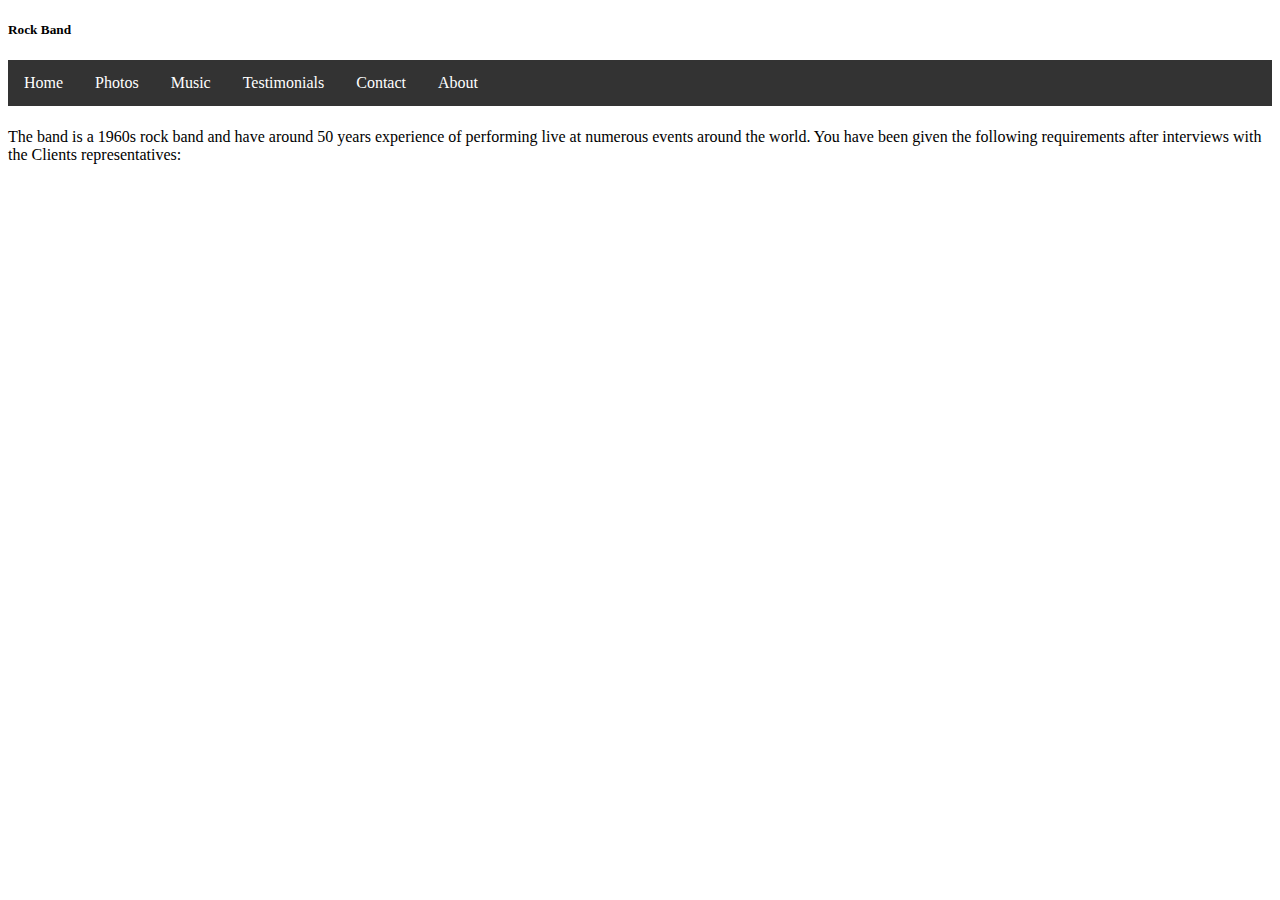
<file: About.html>
<!DOCTYPE html>
  <html>
      <head>
          <title>
              Rock Band website 
          </title>
             <link rel="stylesheet" href="https://stackpath.bootstrapcdn.com/bootstrap/4.1.3/css/bootstrap.min.css" integrity="sha384-MCw98/SFnGE8fJT3GXwEOngsV7Zt27NXFoaoApmYm81iuXoPkFOJwJ8ERdknLPMO" crossorigin="anonymous">
         <meta name="viewport" content="width=device-width, initial-scale=1.0">
               <link rel="icon" href="https://pre00.deviantart.net/b061/th/pre/f/2016/028/d/f/vector_icon_classic_sonic_set4_by_nibroc_rock-d9pordj.png" type="image/x-icon"/>
                      <link rel="stylesheet" type="text/css" href="assets/main.css">

      </head>
      <body>
          <!--code taken from the boostrap website example link :http://getbootstrap.com/docs/4.1/examples/pricing/-->
           <div class="d-flex flex-column flex-md-row align-items-center p-3 px-md-4 mb-3 bg-white border-bottom shadow-sm">
      <h5 class="my-0 mr-md-auto font-weight-normal">Rock Band </h5>
         <ul>
         <li><a class="active" href="./">Home</a></li>
         <li><a class="active" href="Photos.html">Photos</a></li>
         <li><a class="active" href="music.html">Music </a></li>
         <li><a class="active" href="fan.html">Testimonials</a></a></li>
         <li><a class="active" href="contact.html">Contact </a></a></li>
         <li><a class="active" href="About.html">About</a></li>
         


      </ul>
    </div>
    </div>
          <!--adding the header information here for the displaying the text-->
               <!-- <a class="btn btn-outline-primary" href="#">Signup </a>-- code for creating button in the boostrap-->
<div class="pricing-header px-3 py-3 pt-md-5 pb-md-4 mx-auto text-center">
      <h1 class="display-4"></h1>
      <p class="lead">The band is a 1960s rock band and have around 50 years experience of performing live at numerous events around the world. You have been given the following requirements after interviews with the Clients representatives:</p>
    </div>
    <!--social sharing buttons goes here-->
<!-- Go to www.addthis.com/dashboard to customize your tools -->
<script type="text/javascript" src="//s7.addthis.com/js/300/addthis_widget.js#pubid=ra-5bd747b0379707b6"></script>

<!-- ends here-->
         
          
          
          
          
          
      </body>
  </html>
</file>
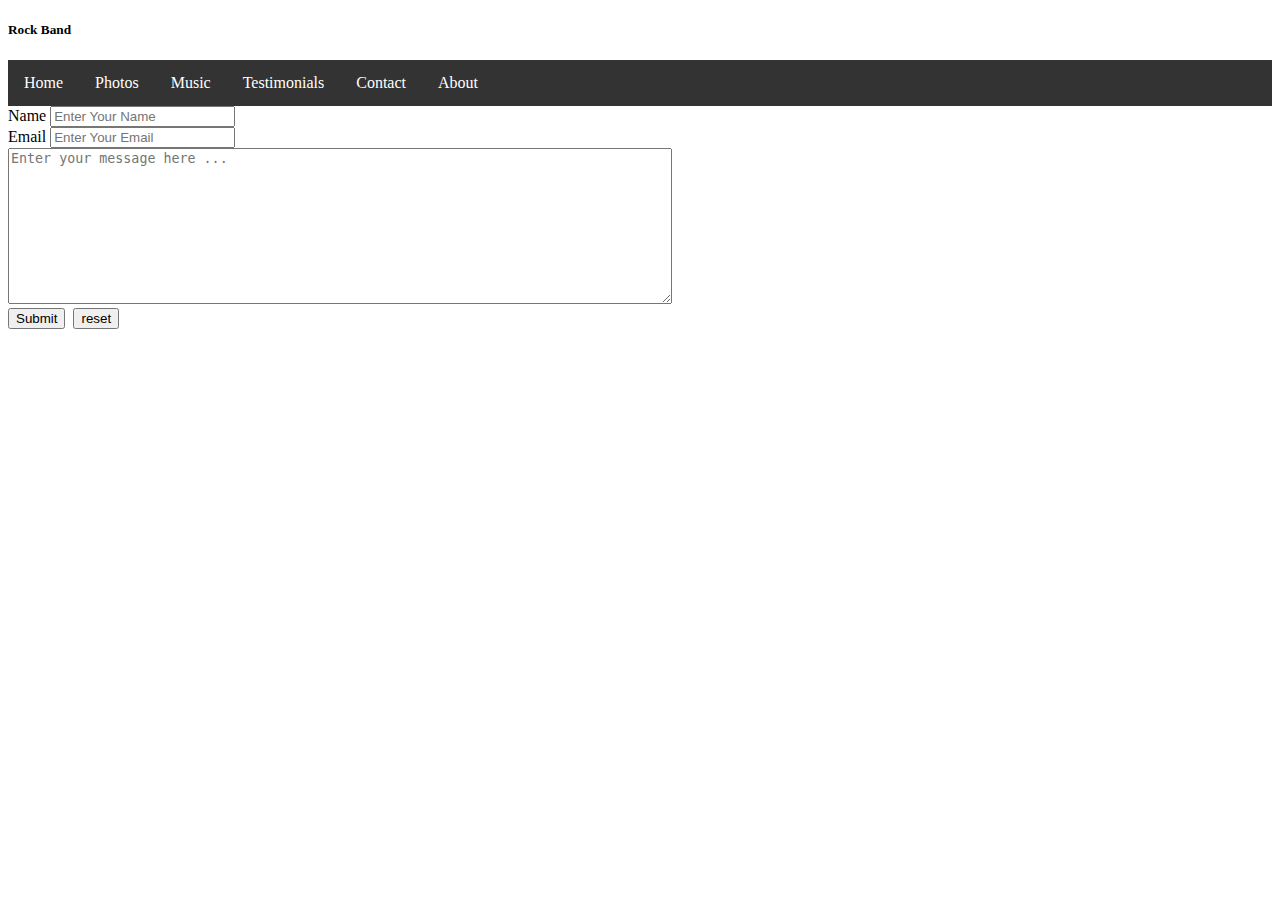
<file: contact.html>
<!DOCTYPE html>
  <html>
      <head>
          <title>
              Rock Band website 
          </title>
             <link rel="stylesheet" href="https://stackpath.bootstrapcdn.com/bootstrap/4.1.3/css/bootstrap.min.css" integrity="sha384-MCw98/SFnGE8fJT3GXwEOngsV7Zt27NXFoaoApmYm81iuXoPkFOJwJ8ERdknLPMO" crossorigin="anonymous">
             <link rel="stylesheet" href="https://ta-1.cdn-fullscreendirect.com/themes/10523/20180828_203643_10523_10063.css"/>
          <link rel="icon" href="https://pre00.deviantart.net/b061/th/pre/f/2016/028/d/f/vector_icon_classic_sonic_set4_by_nibroc_rock-d9pordj.png" type="image/x-icon"/>
                      <link rel="stylesheet" type="text/css" href="assets/main.css">

      </head>
      <body>
          <!--code taken from the boostrap website example link :http://getbootstrap.com/docs/4.1/examples/pricing/-->
           <div class="d-flex flex-column flex-md-row align-items-center p-3 px-md-4 mb-3 bg-white border-bottom shadow-sm">
      <h5 class="my-0 mr-md-auto font-weight-normal">Rock Band </h5>
        <ul>
         <li><a class="active" href="./">Home</a></li>
         <li><a class="active" href="Photos.html">Photos</a></li>
         <li><a class="active" href="music.html">Music </a></li>
         <li><a class="active" href="fan.html">Testimonials</a></a></li>
         <li><a class="active" href="contact.html">Contact </a></a></li>
         <li><a class="active" href="About.html">About</a></li>
         


      </ul>
    </div>
    </div>
          <!--Create a form where i can add the form details here go -->
       <form action="message.html" name="myForm" method="POST"/>
        <form class="form-inline">
             <div class="form-group">
          <label for="name">Name <input type="text" class="form-control" placeholder="Enter Your Name" name="name" value=""/></label>
         <br/>
         <label for="Email">Email <input type="text" class="form-control" placeholder="Enter Your Email" name="name" value=""/></label>
         <br/>
         <textarea cols="80" class="form-control" rows="10" placeholder="Enter your message here ..."></textarea>
         <br/>
         <input type="submit" name="submit" class="btn btn-ghost"/> &nbsp;<input type="reset" class="btn btn-ghost" value="reset"/>
          
          
          </div>
         </form>
        </form> 
        <!--form ends here -->
        
      </body>
  </html>
</file>
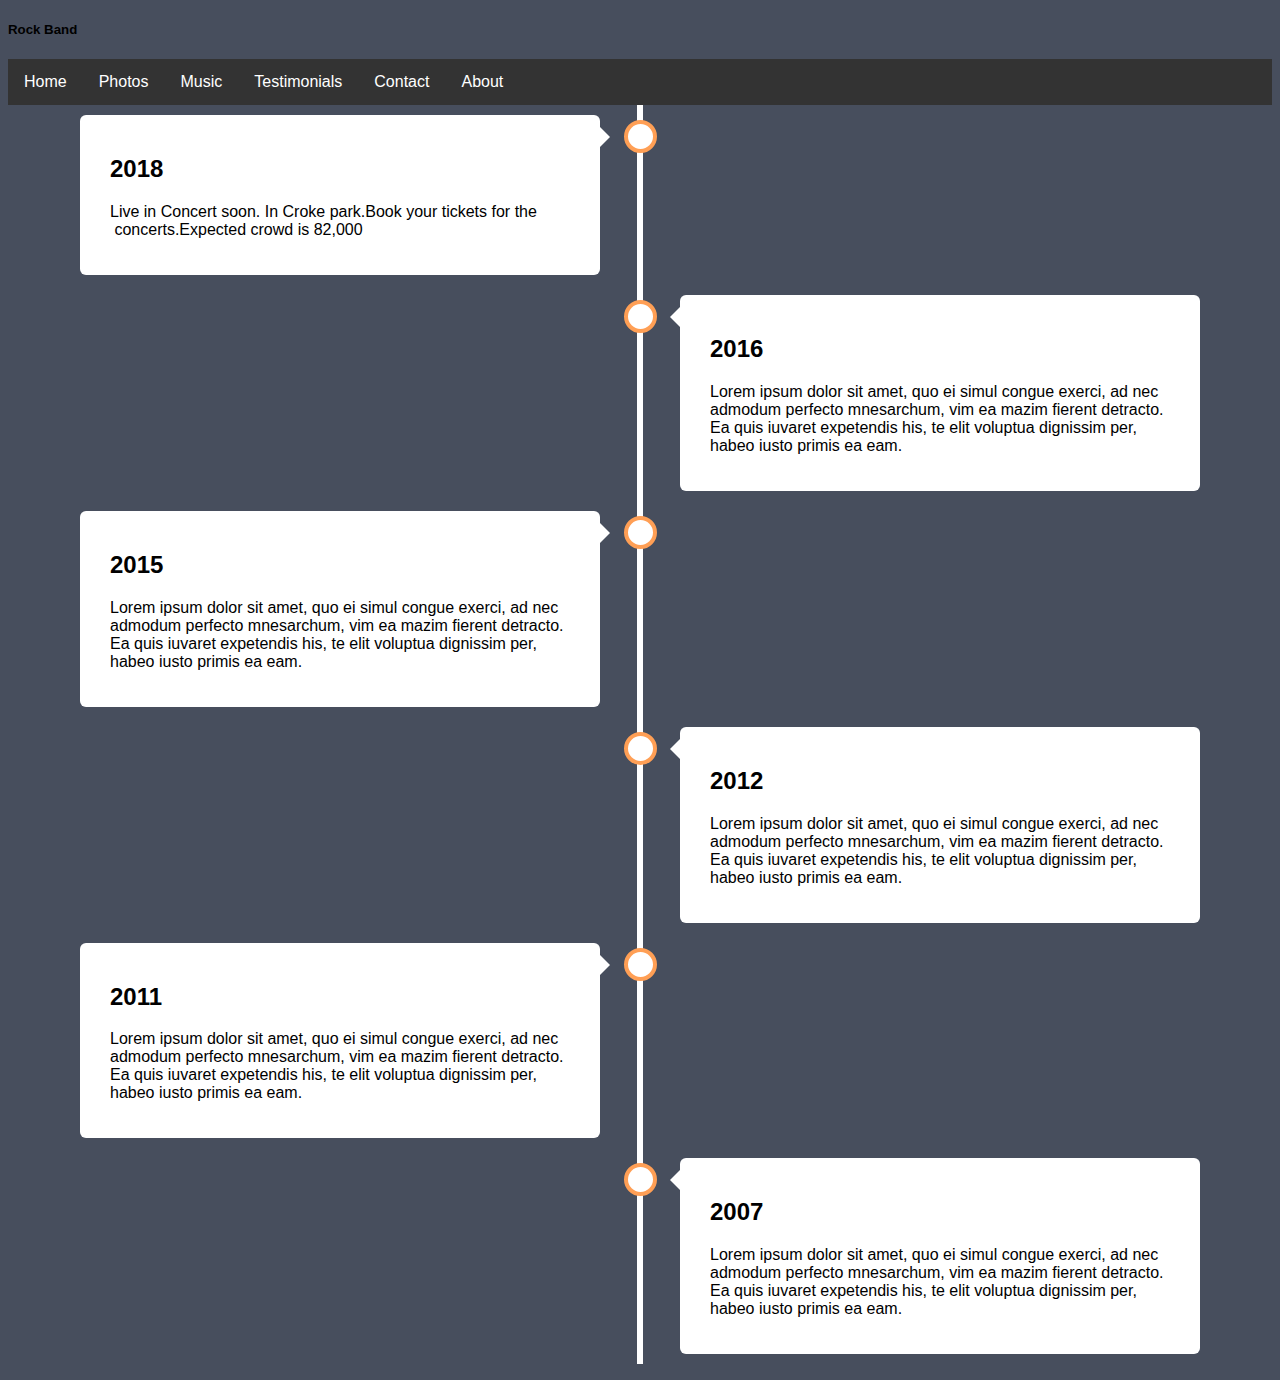
<file: Events.html>
<!DOCTYPE html>
  <html>
      <head>
          <title>
              Rock Band website 
          </title>
             <link rel="stylesheet" href="https://stackpath.bootstrapcdn.com/bootstrap/4.1.3/css/bootstrap.min.css" integrity="sha384-MCw98/SFnGE8fJT3GXwEOngsV7Zt27NXFoaoApmYm81iuXoPkFOJwJ8ERdknLPMO" crossorigin="anonymous">
             <link rel="stylesheet" href="https://ta-1.cdn-fullscreendirect.com/themes/10523/20180828_203643_10523_10063.css"/>
             <link rel="stylesheet" href="assets/style.css"/>
              <link rel="icon" href="https://pre00.deviantart.net/b061/th/pre/f/2016/028/d/f/vector_icon_classic_sonic_set4_by_nibroc_rock-d9pordj.png" type="image/x-icon"/>
                     <link rel="stylesheet" type="text/css" href="assets/main.css">

      </head>
      <body>
          <!--code taken from the boostrap website example link :http://getbootstrap.com/docs/4.1/examples/pricing/-->
           <div class="d-flex flex-column flex-md-row align-items-center p-3 px-md-4 mb-3 bg-white border-bottom shadow-sm">
      <h5 class="my-0 mr-md-auto font-weight-normal">Rock Band </h5>
       <ul>
         <li><a class="active" href="./">Home</a></li>
         <li><a class="active" href="Photos.html">Photos</a></li>
         <li><a class="active" href="music.html">Music </a></li>
         <li><a class="active" href="fan.html">Testimonials</a></a></li>
         <li><a class="active" href="contact.html">Contact </a></a></li>
         <li><a class="active" href="About.html">About</a></li>
         


      </ul>
    </div>
    </div>
          <!--adding the header information here for the displaying the text-->
               <!-- <a class="btn btn-outline-primary" href="#">Signup </a>-- code for creating button in the boostrap-->
 <!--the events list goes for the bands activity for the christmas and new year-->
 <!--this line of code has been taken from the w3schools link:https://www.w3schools.com/howto/tryit.asp?filename=tryhow_css_timeline-->
<div class="timeline">
  <div class="container left">
    <div class="content">
      <h2>2018</h2>
      <p>Live in Concert soon.    In Croke park.Book your tickets for the &nbspconcerts.Expected crowd is 82,000
      
      </p>
    </div>
  </div>
  <div class="container right">
    <div class="content">
      <h2>2016</h2>
      <p>Lorem ipsum dolor sit amet, quo ei simul congue exerci, ad nec admodum perfecto mnesarchum, vim ea mazim fierent detracto. Ea quis iuvaret expetendis his, te elit voluptua dignissim per, habeo iusto primis ea eam.</p>
    </div>
  </div>
  <div class="container left">
    <div class="content">
      <h2>2015</h2>
      <p>Lorem ipsum dolor sit amet, quo ei simul congue exerci, ad nec admodum perfecto mnesarchum, vim ea mazim fierent detracto. Ea quis iuvaret expetendis his, te elit voluptua dignissim per, habeo iusto primis ea eam.</p>
    </div>
  </div>
  <div class="container right">
    <div class="content">
      <h2>2012</h2>
      <p>Lorem ipsum dolor sit amet, quo ei simul congue exerci, ad nec admodum perfecto mnesarchum, vim ea mazim fierent detracto. Ea quis iuvaret expetendis his, te elit voluptua dignissim per, habeo iusto primis ea eam.</p>
    </div>
  </div>
  <div class="container left">
    <div class="content">
      <h2>2011</h2>
      <p>Lorem ipsum dolor sit amet, quo ei simul congue exerci, ad nec admodum perfecto mnesarchum, vim ea mazim fierent detracto. Ea quis iuvaret expetendis his, te elit voluptua dignissim per, habeo iusto primis ea eam.</p>
    </div>
  </div>
  <div class="container right">
    <div class="content">
      <h2>2007</h2>
      <p>Lorem ipsum dolor sit amet, quo ei simul congue exerci, ad nec admodum perfecto mnesarchum, vim ea mazim fierent detracto. Ea quis iuvaret expetendis his, te elit voluptua dignissim per, habeo iusto primis ea eam.</p>
    </div>
  </div>
</div> 
     <!--social sharing buttons goes here-->
<!-- Go to www.addthis.com/dashboard to customize your tools -->
<script type="text/javascript" src="//s7.addthis.com/js/300/addthis_widget.js#pubid=ra-5bd747b0379707b6"></script>

<!-- ends here-->     
          
          
          
          
          
          
          
          
      </p>
    </div>
          
      </body>
  </html>
</file>
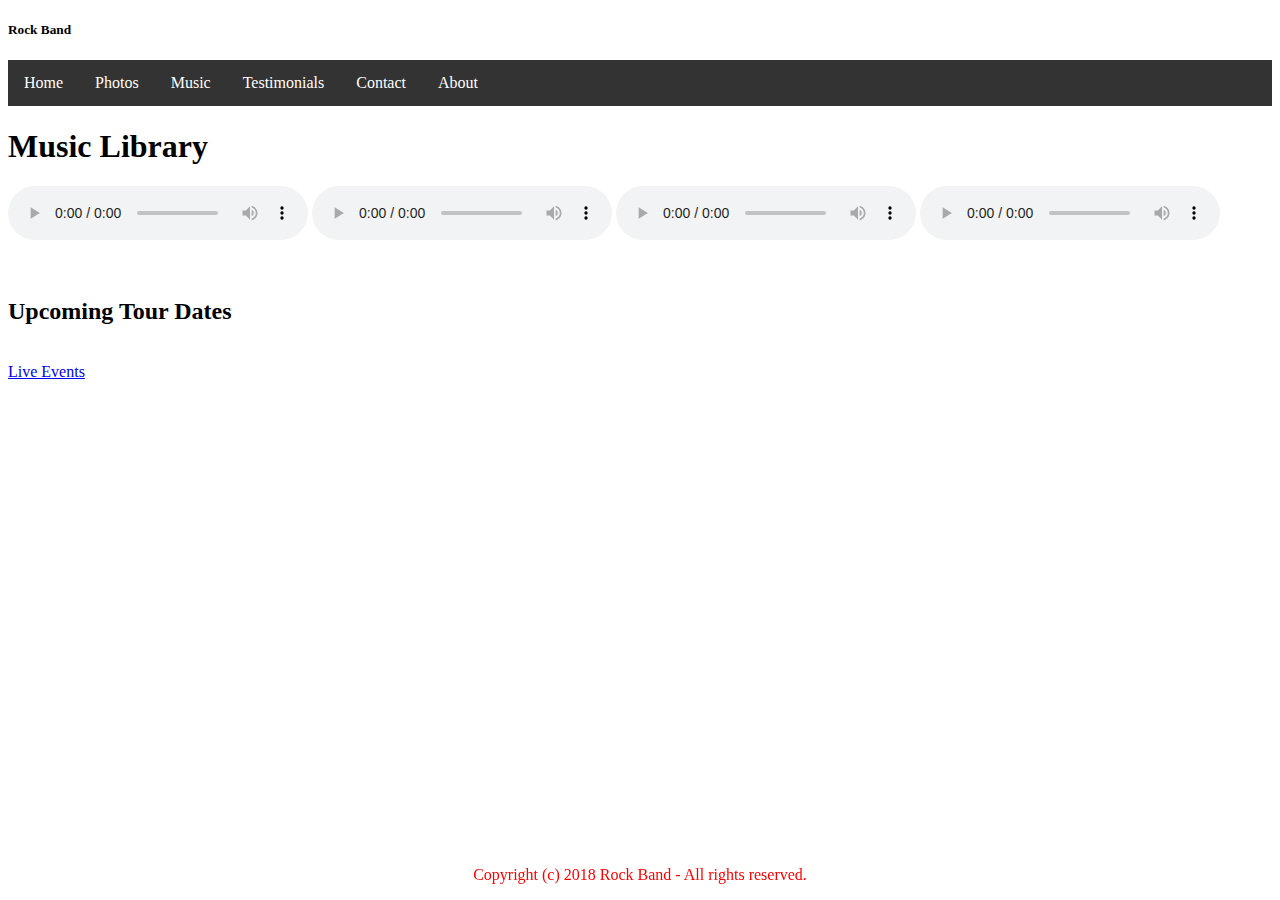
<file: music.html>
<!DOCTYPE html>
  <html>
      <head>
          <title>
              Rock Band website 
          </title>
             <link rel="stylesheet" href="https://stackpath.bootstrapcdn.com/bootstrap/4.1.3/css/bootstrap.min.css" integrity="sha384-MCw98/SFnGE8fJT3GXwEOngsV7Zt27NXFoaoApmYm81iuXoPkFOJwJ8ERdknLPMO" crossorigin="anonymous">
            <link rel="stylesheet" href="https://ta-1.cdn-fullscreendirect.com/themes/10523/20180828_203643_10523_10063.css"/>
        <link rel="stylesheet" type="text/css" href="assets/main.css">
      <link rel="icon" href="https://pre00.deviantart.net/b061/th/pre/f/2016/028/d/f/vector_icon_classic_sonic_set4_by_nibroc_rock-d9pordj.png" type="image/x-icon"/>
                     <link rel="stylesheet" type="text/css" href="assets/main.css">

    <meta name="viewport" content="width=device-width, initial-scale=1.0">
      </head>
      <body>
          <!--code taken from the boostrap website example link :http://getbootstrap.com/docs/4.1/examples/pricing/-->
           <!--navigation bar code goes here-->
           <div class="d-flex flex-column flex-md-row align-items-center p-3 px-md-4 mb-3 bg-white border-bottom shadow-sm">
   <div class='toggle'></div>
      <h5 class="my-0 mr-md-auto font-weight-normal">Rock Band </h5>

          <ul>
         <li><a class="active" href="./">Home</a></li>
         <li><a class="active" href="Photos.html">Photos</a></li>
         <li><a class="active" href="music.html">Music </a></li>
         <li><a class="active" href="fan.html">Testimonials</a></a></li>
         <li><a class="active" href="contact.html">Contact </a></a></li>
         <li><a class="active" href="About.html">About</a></li>
         


      </ul>
    </div>
    </div>

<script async src="https://static.addtoany.com/menu/page.js"></script>
<!-- AddToAny END -->
    </div>
  <!--end of the navigation bar-->
 
          <!--overview of the band here -->
<section id="tour">
    <div class="container">
      <h1 class="display-4"></h1>
      <!--list of he music library goes here-->
<h1>Music Library</h1>
      <p class="lead">

          <audio controls>
  <source src="https://github.com/Code-Institute-Org/project-assets/blob/master/stream-1/band-assets/audio/Clarksville.mp3" type="audio/ogg">
  </audio>
<audio controls>
  <source src="https://github.com/Code-Institute-Org/project-assets/blob/master/stream-1/band-assets/audio/DaydreamBeliever.mp3" type="audio/ogg">
  </audio>
<audio controls>
  <source src="https://github.com/Code-Institute-Org/project-assets/blob/master/stream-1/band-assets/audio/ImABeliever.mp3" type="audio/ogg">
  </audio>
  <audio controls>
  <source src="https://github.com/Code-Institute-Org/project-assets/blob/master/stream-1/band-assets/audio/SteppingStone.mp3" type="audio/ogg">
  </audio>        
     </p>
      <!--ends here -->
    </div>
</section>
    <!--overview finishes here for the band-->
<!--social sharing buttons goes here-->
<!-- Go to www.addthis.com/dashboard to customize your tools -->
<script type="text/javascript" src="//s7.addthis.com/js/300/addthis_widget.js#pubid=ra-5bd747b0379707b6"></script>

<!-- ends here-->

<br/>
         <section id="tour">
	<div class="container">
		<h2 class="chunk"><span>Upcoming Tour Dates</span></h2>
		<br/>
		<!--adding the link button for the events page here on index page-->
         <a href="https://milestone-project-affanmajid.c9users.io/Events.html" class="btn btn-primary btn-lg active" role="button" aria-pressed="true">Live Events</a>
<!--fixed footer at the end code goes here-->


<div class="footer">
  <p>Copyright (c) 2018 Rock Band - All rights reserved. 

</p>
</div>


<!--end here -->
     </section>
     </div>
     <br/>




	
         
         
          
          
        </body>
  </html>
</file>
<file: assets/main.css>
.footer {
   position: fixed;
   left: 0;
   bottom: 0;
   width: 100%;
   color: red;
   text-align: center;
}
ul {
  list-style-type: none;
  margin: 0;
  padding: 0;
  overflow: hidden;
  background-color: #333;
}

li {
  float: left;
}

li a {
  display: block;
  color: white;
  text-align: center;
  padding: 14px 16px;
  text-decoration: none;
}


li a:hover {
  background-color: #111;
  text-decoration:none;
  color:#C902D9;

}
img { 
  opacity: 0.7; 
} 

img:hover { 
  opacity: 1; 
}
</file>
<file: assets/style.css>
* {
    box-sizing: border-box;
}

body {
    background-color: #474e5d;
    font-family: Helvetica, sans-serif;
}

/* The actual timeline (the vertical ruler) */
.timeline {
    position: relative;
    max-width: 1200px;
    margin: 0 auto;
}

/* The actual timeline (the vertical ruler) */
.timeline::after {
    content: '';
    position: absolute;
    width: 6px;
    background-color: white;
    top: 0;
    bottom: 0;
    left: 50%;
    margin-left: -3px;
}

/* Container around content */
.container {
    padding: 10px 40px;
    position: relative;
    background-color: inherit;
    width: 50%;
}

/* The circles on the timeline */
.container::after {
    content: '';
    position: absolute;
    width: 25px;
    height: 25px;
    right: -17px;
    background-color: white;
    border: 4px solid #FF9F55;
    top: 15px;
    border-radius: 50%;
    z-index: 1;
}

/* Place the container to the left */
.left {
    left: 0;
}

/* Place the container to the right */
.right {
    left: 50%;
}

/* Add arrows to the left container (pointing right) */
.left::before {
    content: " ";
    height: 0;
    position: absolute;
    top: 22px;
    width: 0;
    z-index: 1;
    right: 30px;
    border: medium solid white;
    border-width: 10px 0 10px 10px;
    border-color: transparent transparent transparent white;
}

/* Add arrows to the right container (pointing left) */
.right::before {
    content: " ";
    height: 0;
    position: absolute;
    top: 22px;
    width: 0;
    z-index: 1;
    left: 30px;
    border: medium solid white;
    border-width: 10px 10px 10px 0;
    border-color: transparent white transparent transparent;
}

/* Fix the circle for containers on the right side */
.right::after {
    left: -16px;
}

/* The actual content */
.content {
    padding: 20px 30px;
    background-color: white;
    position: relative;
    border-radius: 6px;
}

/* Media queries - Responsive timeline on screens less than 600px wide */
@media screen and (max-width: 600px) {
  /* Place the timelime to the left */
  .timeline::after {
    left: 31px;
  }
  
  /* Full-width containers */
  .container {
    width: 100%;
    padding-left: 70px;
    padding-right: 25px;
  }
  
  /* Make sure that all arrows are pointing leftwards */
  .container::before {
    left: 60px;
    border: medium solid white;
    border-width: 10px 10px 10px 0;
    border-color: transparent white transparent transparent;
  }

  /* Make sure all circles are at the same spot */
  .left::after, .right::after {
    left: 15px;
  }
  
  /* Make all right containers behave like the left ones */
  .right {
    left: 0%;
  }
}
</file>
